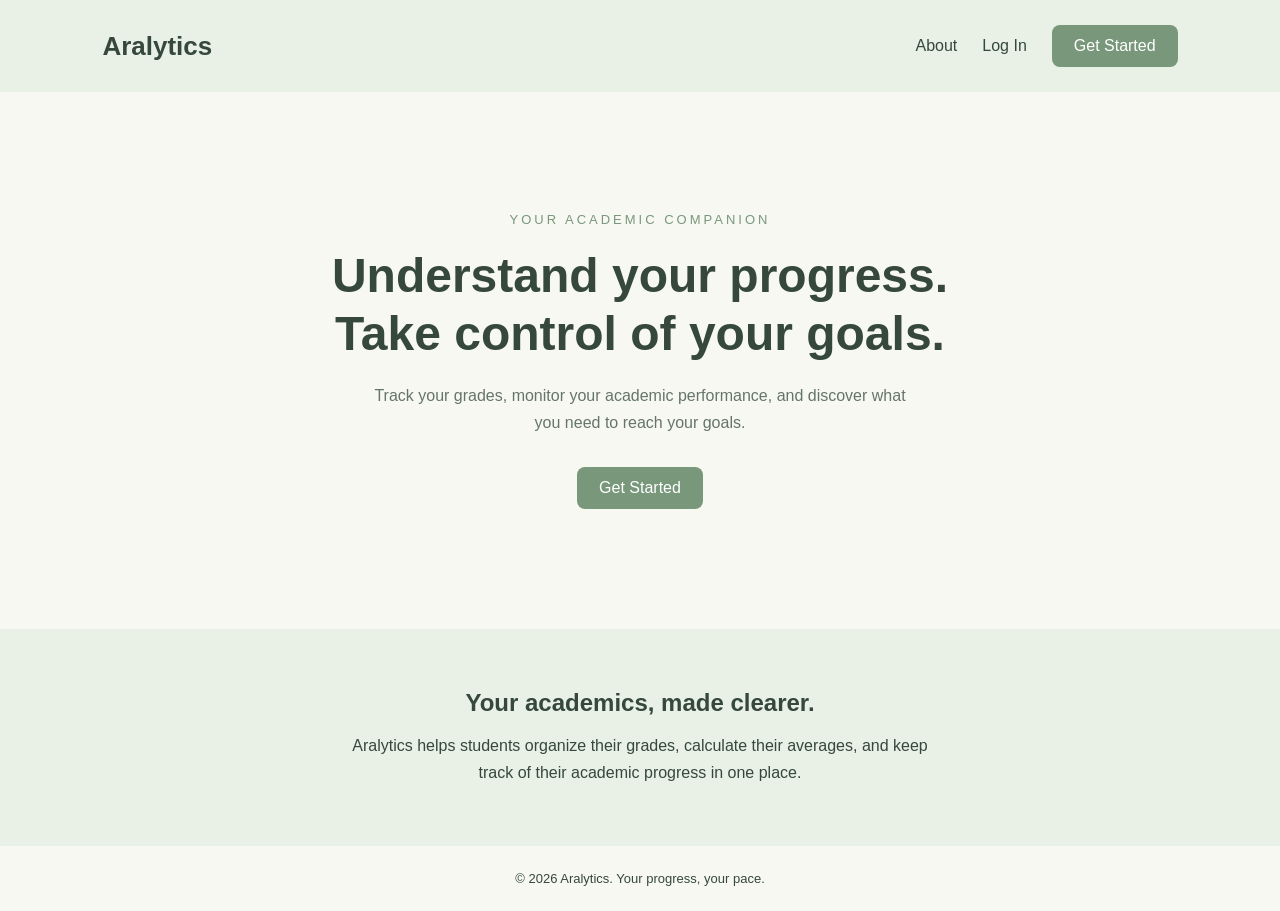
<file: index.html>
<!DOCTYPE html>
<html lang="en">
<head>
    <meta charset="UTF-8">
    <meta name="viewport" content="width=device-width, initial-scale=1.0">
    <title>Aralytics | Your Academic Companion</title>
    <link rel="stylesheet" href="css/style.css">
</head>
<body>

    <header>
        <h2>Aralytics</h2>
        <nav>
            <a href="#about">About</a>
            <a href="login.html">Log In</a>
            <a href="login.html" class="signup">Get Started</a>
        </nav>
    </header>

    <main>
        <section class="hero">
            <p class="tagline">YOUR ACADEMIC COMPANION</p>
            <h1>Understand your progress.<br>Take control of your goals.</h1>
            <p class="description">
                Track your grades, monitor your academic performance,
                and discover what you need to reach your goals.
            </p>
            <a href="login.html" class="button">Get Started</a>
        </section>

        <section id="about" class="about">
            <h2>Your academics, made clearer.</h2>
            <p>
                Aralytics helps students organize their grades,
                calculate their averages, and keep track of
                their academic progress in one place.
            </p>
        </section>
    </main>

    <footer>
        <p>© 2026 Aralytics. Your progress, your pace.</p>
    </footer>

</body>
</html>
</file>
<file: css/style.css>
* {
    margin: 0;
    padding: 0;
    box-sizing: border-box;
}

body {
    font-family: Arial, sans-serif;
    background-color: #F8F8F2;
    color: #35483B;
}

header {
    display: flex;
    justify-content: space-between;
    align-items: center;
    padding: 25px 8%;
    background-color: #E9F0E6;
}

header h2 {
    font-size: 26px;
}

nav {
    display: flex;
    align-items: center;
    gap: 25px;
}

nav a {
    text-decoration: none;
    color: #35483B;
}

.signup, .button {
    background-color: #78977B;
    color: white;
    padding: 12px 22px;
    border-radius: 8px;
}

.hero {
    text-align: center;
    padding: 120px 20px;
}

.tagline {
    color: #78977B;
    letter-spacing: 3px;
    font-size: 13px;
    margin-bottom: 20px;
}

.hero h1 {
    font-size: 48px;
    line-height: 1.2;
    margin-bottom: 20px;
}

.description {
    max-width: 550px;
    margin: 0 auto 30px;
    line-height: 1.7;
    color: #657568;
}

.button {
    display: inline-block;
    text-decoration: none;
}

.about {
    text-align: center;
    padding: 60px 20px;
    background-color: #E9F0E6;
}

.about h2 {
    margin-bottom: 15px;
}

.about p {
    max-width: 600px;
    margin: auto;
    line-height: 1.7;
}

footer {
    text-align: center;
    padding: 25px;
    font-size: 13px;
}


/* LOGIN PAGE */

header h2 a {
    text-decoration: none;
    color: #35483B;
}

.login-container {
    min-height: 80vh;
    display: flex;
    justify-content: center;
    align-items: center;
    padding: 40px 20px;
}

.login-card {
    background-color: white;
    width: 100%;
    max-width: 430px;
    padding: 40px;
    border-radius: 16px;
    box-shadow: 0 4px 20px rgba(53, 72, 59, 0.08);
}

.login-card h1 {
    font-size: 27px;
    margin-bottom: 10px;
}

.login-description {
    color: #7B897D;
    margin-bottom: 30px;
}

.login-card form:not([hidden]) {
    display: flex;
    flex-direction: column;
}
}

.login-card label {
    margin-bottom: 8px;
    font-weight: bold;
    font-size: 14px;
}

.login-card input {
    padding: 13px;
    margin-bottom: 20px;
    border: 1px solid #DCE5DC;
    border-radius: 8px;
    font-size: 14px;
}

.login-button {
    background-color: #78977B;
    color: white;
    border: none;
    padding: 14px;
    border-radius: 8px;
    font-size: 15px;
    cursor: pointer;
}

.login-button:hover {
    background-color: #627F66;
}

.register-text {
    text-align: center;
    margin-top: 25px;
    font-size: 14px;
}

.register-text a {
    color: #78977B;
    font-weight: bold;
    text-decoration: none;
}


/* DASHBOARD */

.dashboard {
    padding: 45px 8%;
}

.welcome {
    margin-bottom: 35px;
}

.welcome h1 {
    font-size: 32px;
    margin-bottom: 10px;
}

.welcome p {
    color: #7B897D;
}

.stats {
    display: grid;
    grid-template-columns: repeat(4, 1fr);
    gap: 18px;
    margin-bottom: 30px;
}

.stat-card {
    background-color: white;
    padding: 25px;
    border-radius: 12px;
    box-shadow: 0 3px 12px rgba(53, 72, 59, 0.05);
}

.stat-card p {
    color: #7B897D;
    font-size: 14px;
}

.stat-card h2 {
    font-size: 30px;
    margin: 12px 0;
}

.stat-card span {
    font-size: 12px;
    color: #78977B;
}

.dashboard-content {
    display: grid;
    grid-template-columns: 1.5fr 1fr;
    gap: 20px;
    margin-bottom: 25px;
}

.dashboard-card {
    background-color: white;
    padding: 25px;
    border-radius: 12px;
    box-shadow: 0 3px 12px rgba(53, 72, 59, 0.05);
}

.dashboard-card h2 {
    margin-bottom: 10px;
    font-size: 20px;
}

.dashboard-card p {
    color: #7B897D;
    font-size: 14px;
}

.chart-placeholder {
    height: 250px;
    background-color: #F8F8F2;
    margin-top: 20px;
    border-radius: 10px;
    display: flex;
    align-items: center;
    justify-content: center;
    color: #78977B;
}

.subject-item {
    display: flex;
    justify-content: space-between;
    padding: 16px 0;
    border-bottom: 1px solid #EDF0EA;
}

.subject-item:last-child {
    border-bottom: none;
}

.warning {
    color: #D9A45B;
}

.attention {
    margin-bottom: 30px;
}

@media (max-width: 800px) {
    .stats {
        grid-template-columns: repeat(2, 1fr);
    }

    .dashboard-content {
        grid-template-columns: 1fr;
    }

    header {
        flex-wrap: wrap;
        gap: 15px;
    }

    nav {
        flex-wrap: wrap;
    }
}

@media (max-width: 480px) {
    .stats {
        grid-template-columns: 1fr;
    }

    .dashboard {
        padding: 30px 5%;
    }

    .welcome h1 {
        font-size: 26px;
    }
}


/* SUBJECTS PAGE */

.subject-controls {
    display: flex;
    justify-content: space-between;
    align-items: center;
    margin-bottom: 25px;
    gap: 15px;
}

.subject-controls h2 {
    margin-bottom: 8px;
}

.add-button {
    background-color: #78977B;
    color: white;
    border: none;
    padding: 13px 20px;
    border-radius: 8px;
    cursor: pointer;
    font-size: 14px;
}

.add-button:hover {
    background-color: #627F66;
}

.subject-grid {
    display: grid;
    grid-template-columns: repeat(3, 1fr);
    gap: 20px;
}

.subject-card {
    background-color: white;
    padding: 25px;
    border-radius: 12px;
    box-shadow: 0 3px 12px rgba(53, 72, 59, 0.05);
}

.subject-card h3 {
    margin-bottom: 10px;
}

.subject-card p {
    color: #7B897D;
    font-size: 13px;
}

.subject-grade {
    display: flex;
    justify-content: space-between;
    align-items: center;
    margin-top: 25px;
    padding-top: 15px;
    border-top: 1px solid #EDF0EA;
}

.subject-grade span {
    color: #7B897D;
    font-size: 13px;
}

.subject-grade strong {
    color: #78977B;
    font-size: 24px;
}

@media (max-width: 800px) {
    .subject-grid {
        grid-template-columns: repeat(2, 1fr);
    }
}

@media (max-width: 500px) {
    .subject-grid {
        grid-template-columns: 1fr;
    }

    .subject-controls {
        align-items: flex-start;
        flex-direction: column;
    }
}


/* GRADE CALCULATOR */

.calculator-card {
    background-color: white;
    padding: 35px;
    border-radius: 14px;
    box-shadow: 0 3px 12px rgba(53, 72, 59, 0.05);
    max-width: 900px;
}

.calculator-card h2 {
    margin-bottom: 10px;
}

.calculator-description {
    color: #7B897D;
    margin-bottom: 30px;
    line-height: 1.6;
}

.calculator-inputs {
    display: grid;
    grid-template-columns: 1.2fr 1fr 1fr;
    gap: 15px;
    margin-bottom: 20px;
}

.input-group {
    display: flex;
    flex-direction: column;
    gap: 8px;
}

.input-group label {
    font-size: 13px;
    font-weight: bold;
    color: #35483B;
}

.input-group input {
    padding: 12px;
    border: 1px solid #DCE5DC;
    border-radius: 8px;
    font-size: 14px;
    width: 100%;
}

.calculate-button {
    background-color: #78977B;
    color: white;
    border: none;
    padding: 14px 24px;
    border-radius: 8px;
    cursor: pointer;
    margin-top: 15px;
    font-size: 15px;
}

.calculate-button:hover {
    background-color: #627F66;
}

.result-box {
    background-color: #F0F5EF;
    padding: 25px;
    border-radius: 10px;
    margin-top: 25px;
    text-align: center;
    color: #35483B;
}

.result-box h3 {
    font-size: 15px;
    font-weight: normal;
}

.result-box strong {
    display: block;
    font-size: 36px;
    margin-top: 10px;
    color: #78977B;
}

@media (max-width: 650px) {
    .calculator-inputs {
        grid-template-columns: 1fr;
    }

    .calculator-card {
        padding: 22px;
    }
}


/* GRADE GOAL PLANNER */

.goal-card {
    background-color: white;
    padding: 35px;
    border-radius: 14px;
    max-width: 850px;
    box-shadow: 0 3px 12px rgba(53, 72, 59, 0.05);
}

.goal-card h2 {
    margin-bottom: 10px;
}

.goal-card > p {
    color: #7B897D;
    margin-bottom: 30px;
    line-height: 1.6;
}

.goal-form {
    display: grid;
    grid-template-columns: 1fr 1fr;
    gap: 22px;
    margin-bottom: 25px;
}

.goal-form input {
    padding: 13px;
    border: 1px solid #DCE5DC;
    border-radius: 8px;
    font-size: 14px;
    width: 100%;
}

@media (max-width: 600px) {
    .goal-form {
        grid-template-columns: 1fr;
    }

    .goal-card {
        padding: 22px;
    }
}


/* PERFORMANCE ANALYTICS */

.chart-container {
    position: relative;
    width: 100%;
    height: 280px;
    margin-top: 25px;
}

.progress-card {
    margin-bottom: 25px;
}

.chart-container canvas {
    max-width: 100%;
}


/* ADD SUBJECT FORM */

.add-subject-form {
    background-color: white;
    padding: 25px;
    border-radius: 12px;
    margin-top: 30px;
    max-width: 600px;
    box-shadow: 0 3px 12px rgba(53, 72, 59, 0.05);
}

.add-subject-form h2 {
    margin-bottom: 20px;
    font-size: 20px;
}

.add-subject-form .input-group {
    margin-bottom: 18px;
}

.add-subject-form input {
    padding: 12px;
    border: 1px solid #DCE5DC;
    border-radius: 8px;
    width: 100%;
    font-size: 14px;
}

.remove-button {
    margin-top: 15px;
    padding: 8px 12px;
    background-color: #F8EEEE;
    color: #B66C6C;
    border: none;
    border-radius: 6px;
    cursor: pointer;
}

/* ACADEMIC SELECTION */

.academic-selection {
    background: #FFFFFF;
    padding: 25px;
    border-radius: 12px;
    margin: 25px 0;
}

.academic-selection h2,
.quarter-selection h2 {
    color: #35483B;
    margin-bottom: 15px;
}

.academic-selection select {
    width: 100%;
    padding: 12px;
    border: 1px solid #D5DED4;
    border-radius: 8px;
    background: #F8F8F2;
    font-size: 15px;
}

.quarter-selection {
    margin: 30px 0;
}

.quarter-options {
    display: flex;
    gap: 15px;
    margin-top: 15px;
}

.quarter-button {
    flex: 1;
    padding: 18px;
    border: 2px solid #78977B;
    border-radius: 10px;
    background: #FFFFFF;
    color: #35483B;
    font-size: 16px;
    font-weight: bold;
    cursor: pointer;
    transition: 0.2s;
}

.quarter-button:hover {
    background: #E9F0E6;
}


/* GRADE LEVEL SELECTION */

.grade-selection {
    margin-top: 35px;
}

.section-heading {
    margin-bottom: 20px;
}

.section-heading h2 {
    color: #35483B;
    margin-bottom: 5px;
}

.section-heading p {
    color: #777;
}

.grade-grid {
    display: grid;
    grid-template-columns: repeat(3, 1fr);
    gap: 20px;
}

.grade-card {
    background: #FFFFFF;
    border: 1px solid #E0E7DE;
    border-radius: 14px;
    padding: 25px 15px;
    text-align: left;
    cursor: pointer;
    transition: 0.2s ease;
    color: #35483B;
}

.grade-card:hover {
    border-color: #78977B;
    background: #E9F0E6;
    transform: translateY(-3px);
}

.grade-number {
    font-size: 32px;
    font-weight: bold;
    color: #78977B;
}

.grade-card h3 {
    margin: 10px 0 5px;
    font-size: 19px;
}

.grade-card p {
    color: #777;
    font-size: 13px;
    margin: 0;
}

.selection-message {
    margin-top: 20px;
    color: #559B91;
    font-weight: bold;
}

@media (max-width: 700px) {
    .grade-grid {
        grid-template-columns: repeat(2, 1fr);
    }
}


/* SEMESTER SELECTION */

.semester-selection {
    margin-top: 35px;
}

.semester-grid {
    display: grid;
    grid-template-columns: repeat(2, 1fr);
    gap: 20px;
}

.semester-card {
    background: #FFFFFF;
    border: 1px solid #E0E7DE;
    border-radius: 14px;
    padding: 35px 20px;
    text-align: left;
    cursor: pointer;
    transition: 0.2s ease;
    color: #35483B;
}

.semester-card:hover {
    border-color: #78977B;
    background: #E9F0E6;
    transform: translateY(-3px);
}

.semester-number {
    font-size: 36px;
    font-weight: bold;
    color: #78977B;
}

.semester-card h3 {
    margin: 12px 0 5px;
    font-size: 21px;
}

.semester-card p {
    color: #777;
    margin: 0;
}

.back-button {
    background: transparent;
    border: none;
    color: #78977B;
    font-size: 15px;
    font-weight: bold;
    cursor: pointer;
    margin-bottom: 20px;
}

.back-button:hover {
    text-decoration: underline;
}

@media (max-width: 600px) {
    .semester-grid {
        grid-template-columns: 1fr;
    }
}


/* GRADING PERIOD SELECTION */

.period-selection {
    margin-top: 35px;
}

.period-grid {
    display: grid;
    grid-template-columns: repeat(2, 1fr);
    gap: 20px;
}

.period-card {
    background: #FFFFFF;
    border: 1px solid #E0E7DE;
    border-radius: 14px;
    padding: 35px 20px;
    text-align: left;
    cursor: pointer;
    transition: 0.2s ease;
    color: #35483B;
}

.period-card:hover {
    border-color: #78977B;
    background: #E9F0E6;
    transform: translateY(-3px);
}

.period-icon {
    font-size: 36px;
    font-weight: bold;
    color: #78977B;
}

.period-card h3 {
    margin: 12px 0 5px;
    font-size: 21px;
}

.period-card p {
    color: #777;
    margin: 0;
}

@media (max-width: 600px) {
    .period-grid {
        grid-template-columns: 1fr;
    }
}


/* SUBJECT LIST SCREEN */

.subject-controls {
    margin-top: 30px;
}

.empty-subjects {
    color: #777;
    background: #FFFFFF;
    padding: 25px;
    border-radius: 12px;
    text-align: center;
    grid-column: 1 / -1;
}

.subject-card {
    background: #FFFFFF;
    border: 1px solid #E0E7DE;
    border-radius: 12px;
    padding: 22px;
    transition: 0.2s ease;
}

.subject-card:hover {
    border-color: #A8C9C0;
}

.subject-card h3 {
    color: #35483B;
    margin-bottom: 8px;
}

.subject-card p {
    color: #777;
    margin-bottom: 15px;
}

.add-subject-form {
    background: #FFFFFF;
    padding: 25px;
    border-radius: 12px;
    margin-top: 30px;
}

.add-subject-form h2 {
    color: #35483B;
    margin-bottom: 8px;
}

.add-subject-form > p {
    color: #777;
    margin-bottom: 20px;
}

/* REMOVE SUBJECT BUTTON */

.remove-button {
    background: #C87575;
    color: #FFFFFF;
    border: none;
    border-radius: 7px;
    padding: 9px 14px;
    cursor: pointer;
    font-size: 13px;
    font-weight: bold;
    margin-top: 10px;
}

.remove-button:hover {
    background: #B45F5F;
}


/* Grading Components */

.grading-components {
    background: #FFFFFF;
    padding: 25px;
    border-radius: 12px;
    margin-bottom: 28px;
    box-shadow: 0 3px 12px rgba(53, 72, 59, 0.05);
}

.component-item {
    display: grid;
    grid-template-columns: 1fr 110px 40px;
    gap: 12px;
    align-items: center;
    padding: 12px 0;
    border-bottom: 1px solid #E9F0E6;
}

.component-item input {
    width: 100%;
    padding: 10px;
    border: 1px solid #DCE5DA;
    border-radius: 7px;
    font-size: 14px;
}

.component-weight {
    text-align: center;
}

.delete-component {
    background: transparent;
    border: none;
    color: #C87575;
    font-size: 20px;
    cursor: pointer;
}

.component-total {
    background: #F8F8F2;
    padding: 16px;
    border-radius: 10px;
    margin: 20px 0;
}

.component-total p {
    color: #7B897D;
    font-size: 13px;
}

.component-total h3 {
    color: #35483B;
    margin: 5px 0;
}

@media (max-width: 600px) {
    .component-item {
        grid-template-columns: 1fr 75px 30px;
        gap: 7px;
    }
}


/* Assessment Gradebook */

.assessment-section {
    background: #FFFFFF;
    padding: 25px;
    border-radius: 12px;
    margin-bottom: 30px;
    box-shadow: 0 3px 12px rgba(53, 72, 59, 0.05);
}

.assessment-component {
    margin-top: 25px;
    border: 1px solid #E9F0E6;
    border-radius: 10px;
    overflow: hidden;
}

.assessment-component-header {
    background: #E9F0E6;
    padding: 16px;
}

.assessment-component-header h3 {
    color: #35483B;
    margin: 0;
}

.assessment-component-header p {
    color: #7B897D;
    font-size: 13px;
    margin-top: 5px;
}

.assessment-table-wrapper {
    overflow-x: auto;
}

.assessment-table {
    width: 100%;
    border-collapse: collapse;
    min-width: 600px;
}

.assessment-table th,
.assessment-table td {
    padding: 12px;
    text-align: left;
    border-bottom: 1px solid #E9F0E6;
}

.assessment-table th {
    color: #7B897D;
    font-size: 12px;
    font-weight: 600;
}

.assessment-table input {
    width: 100%;
    padding: 9px;
    border: 1px solid #DCE5DA;
    border-radius: 6px;
    box-sizing: border-box;
}

.assessment-average {
    padding: 15px;
    text-align: right;
    color: #35483B;
    background: #F8F8F2;
}

.assessment-actions {
    padding: 15px;
}

.assessment-delete {
    background: transparent;
    border: none;
    color: #C87575;
    cursor: pointer;
    font-size: 18px;
}
</file>
